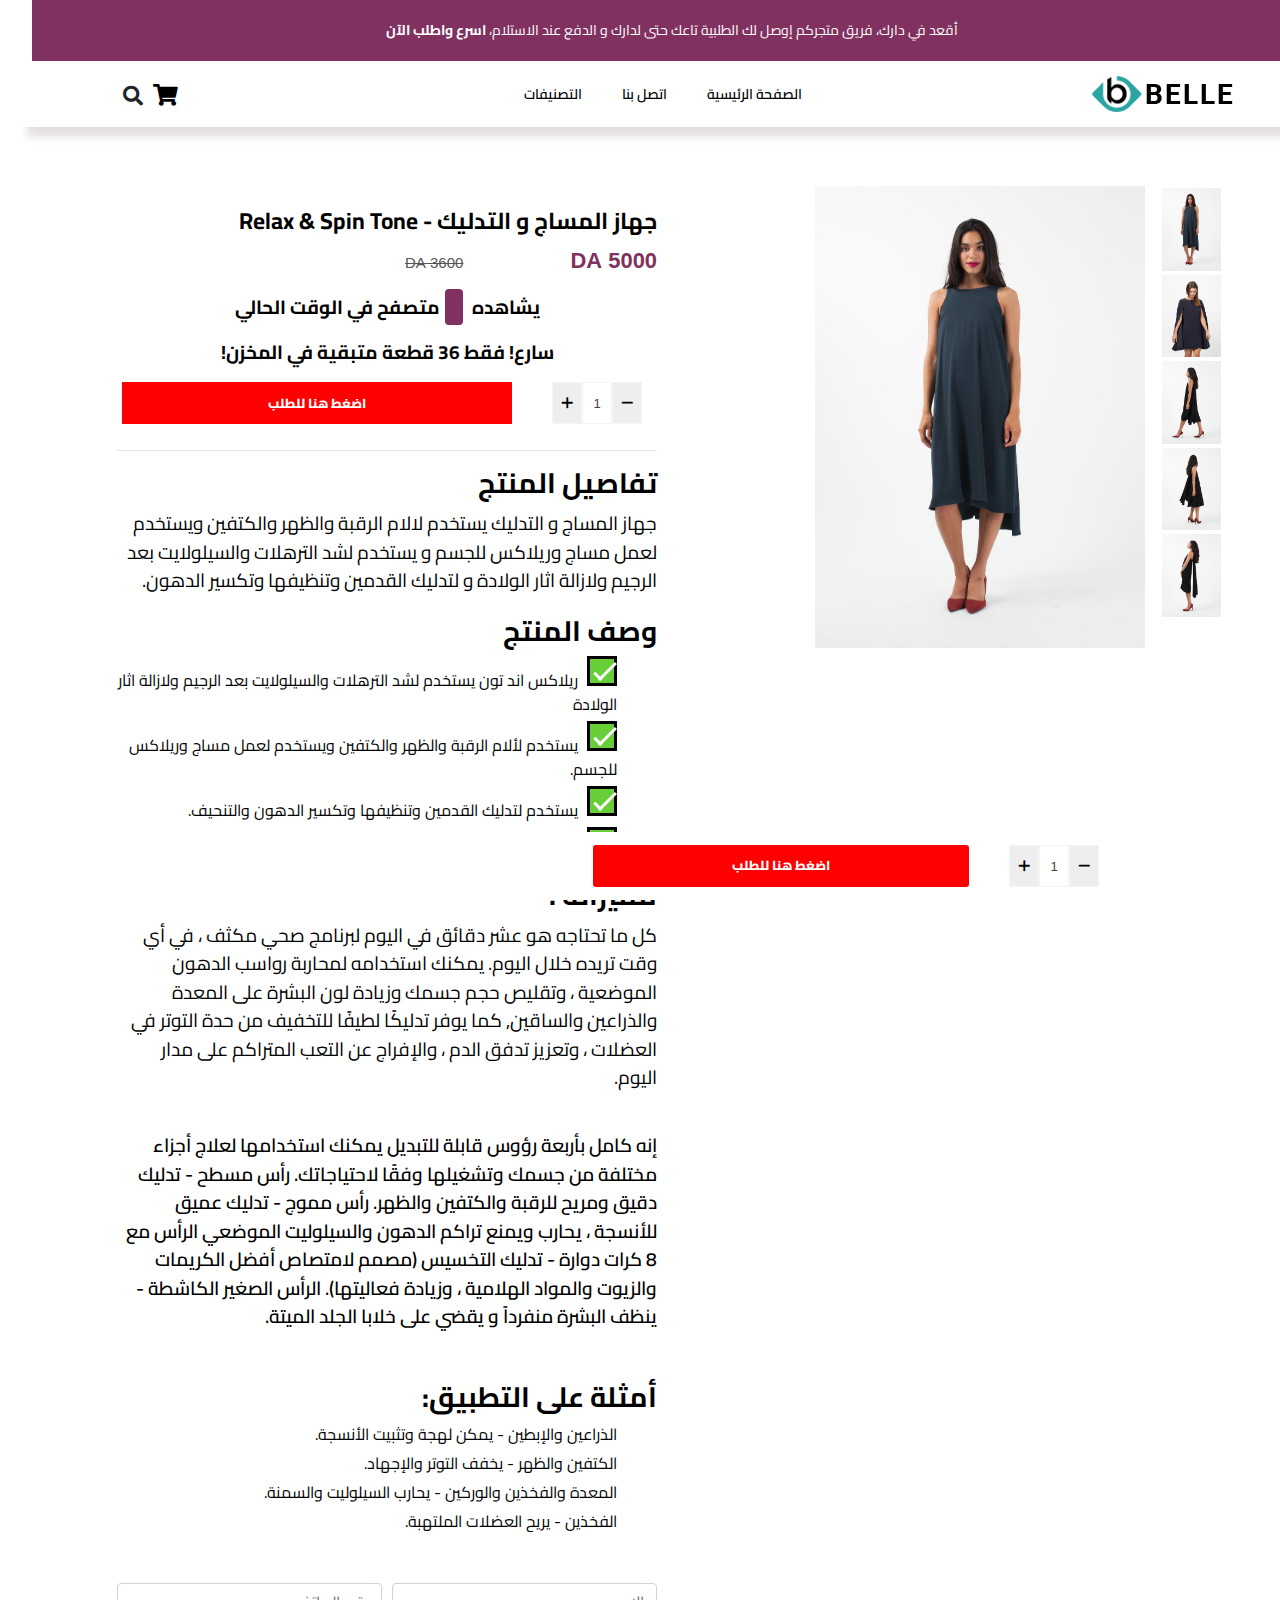
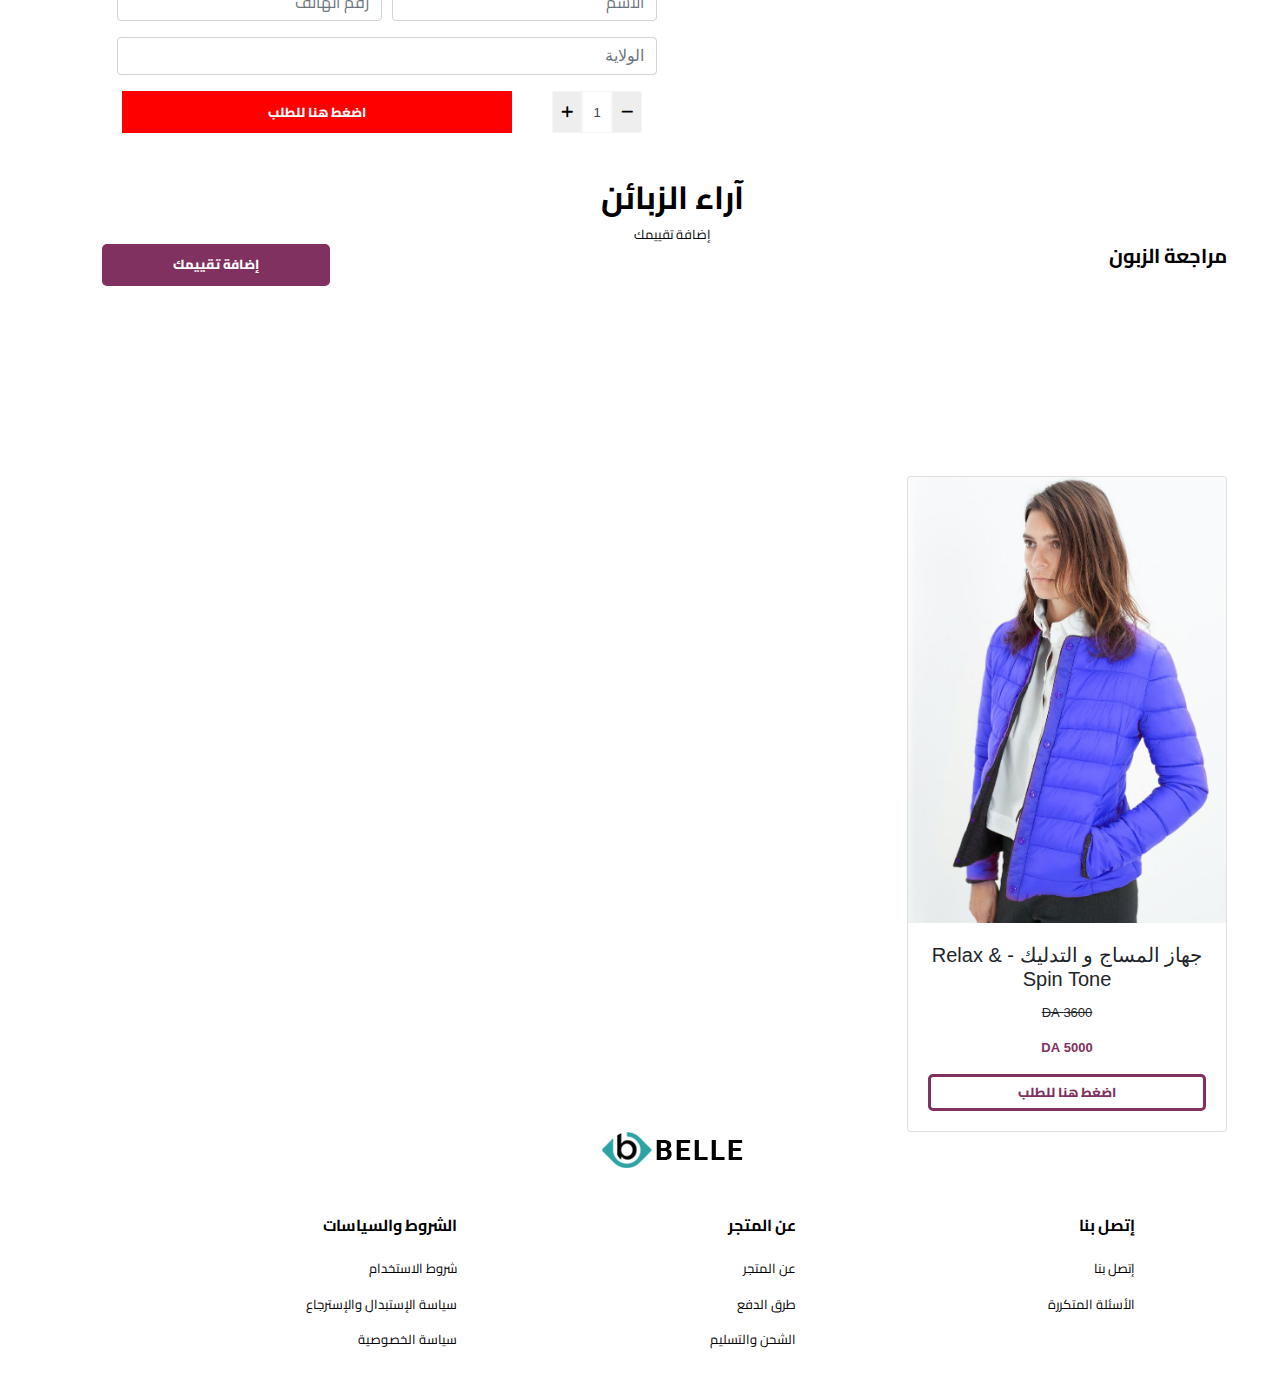
<file: index.html>
<!DOCTYPE html>
<html lang="en">

<head>
    <meta http-equiv="Content-Type" content="text/html; charset=utf-8" />
    <meta http-equiv="x-ua-compatible" content="ie=edge">
    <title>Short Description &ndash; Belle Multipurpose Bootstrap 4 Template</title>
    <meta name="description" content="description">
    <meta name="viewport" content="width=device-width, initial-scale=1">
    <!-- Favicon -->
    <link rel="shortcut icon" href="assets/images/favicon.png" />
    <!-- Plugins CSS -->
    <link rel="stylesheet" href="assets/css/plugins.css">
    <!-- Bootstap CSS -->
    <link rel="stylesheet" href="assets/css/bootstrap.min.css">
    <!-- Main Style RTL -->
    <link rel="stylesheet" href="assets/css/bootstrap-rtl.css">
    <!-- Main Style Awesome -->
    <link rel="stylesheet" href="https://cdnjs.cloudflare.com/ajax/libs/font-awesome/5.15.4/css/all.min.css"
        integrity="sha512-1ycn6IcaQQ40/MKBW2W4Rhis/DbILU74C1vSrLJxCq57o941Ym01SwNsOMqvEBFlcgUa6xLiPY/NS5R+E6ztJQ=="
        crossorigin="anonymous" referrerpolicy="no-referrer" />
    <!-- Main Style CSS -->
    <link rel="stylesheet" href="assets/css/txt.css">
    <link rel="stylesheet" href="assets/css/style.css">
    <link rel="stylesheet" href="assets/css/responsive.css">
</head>

<body class="template-product">
    
    <!--Top Header-->
    <div class="top-header">
        <div class="container">
            <div class="row">
                <div class="col-sm-12 col-md-12 col-lg-12 d-md-block d-lg-block">
                    <div class="text-center m-0">
                        <p class=" top-header_middle-text m-0">أقعد في دارك، فريق متجركم إوصل لك الطلبية تاعك حتى لدارك
                            و الدفع عند الاستلام،
                            <span class="font-weight-bold"> اسرع واطلب الآن</span></p>
                    </div>
                </div>
            </div>
        </div>
    </div>
    <!--End Top Header-->

    <!--Header-->
    <div class="row ">
        <div class="col-md-12 top-nav">

            <nav class="navbar navbar-expand-md">

                <div class="d-flex col-md-2 mr-5">
                    <a class="navbar-brand mr-0" href="#"><img src="./assets/images/logo.svg" alt=""></a>
                    <button style="padding-top: 13px; position:absolute;left: 0;" class="navbar-toggler" type="button" data-toggle="collapse" data-target="#collapsingNavbar">
                        <span class="navbar-toggler-icon" >
                            ☰
                        </span>
                    </button>

                </div>
                <div class="navbar-collapse collapse justify-content-center col-md-8 fixed-top" id="collapsingNavbar">
                    <ul class="navbar-nav col-md-6">
                        <li class="nav-item  pl-4">
                            <a class="nav-link" href="#">الصفحة الرئيسية</a>
                        </li>
                        <li class="nav-item pl-4 ">
                            <a class="nav-link" href="#">اتصل بنا</a>
                        </li>
                        <li class="nav-item pl-4 ">
                            <a class="nav-link" href="#">التصنيفات</a>
                        </li>
                    </ul>
                </div>
                <!-- <i class="fas fa-shopping-cart"></i> -->
                <div class="navbar-text small text-truncate mt-1 w-50 text-right col-md-2">
                    <div class="col-4 col-sm-3 col-md-3 col-lg-2">
                        <div class="site-cart">
                            <a href="#;" class="site-header__cart" title="Cart">
                                <i class="fas fa-shopping-cart icon1" style="
                                margin-top: 3px;"></i>
                            </a>
                            
                            </div>
                        </div>
                        <div class="site-header__search">
                            <a type="#" class="search-trigger bg-white">
                                <i class="fas fa-search icon1"></i>
                            </a>
                        </div>
                </div>
            </nav>
        </div>
    </div>


    <!--End Header-->
    <div class="pageWrapper">
        <!--Body Content-->
         <!--Search Form Drawer-->
         <div class="search">
            <div class="search__form">
                <form class="search-bar__form" action="#">
                    <button class="go-btn search__button" type="submit"><i class="icon anm anm-search-l"></i></button>
                    <input class="search__input" type="search" name="q" value="" placeholder="ابحث ..." aria-label="Search" autocomplete="off">
                </form>
                <button type="button" class="search-trigger close-btn"><i class="icon anm anm-times-l"></i></button>
            </div>
        </div>
        <!--End Search Form Drawer-->
        <div id="page-content">
            <!--MainContent-->
            <div id="MainContent" class="main-content" role="main">
                
                <div id="ProductSection-product-template" class="product-template__container prstyle1 container">
                    <!--product-single-->
                    <div class="product-single">
                        <div class="">
                            
                            <div class="col-lg-6 col-md-6 col-sm-12 col-12 " id="fixed-image" >
                                <div class="product-details-img">
                                    <div class="product-thumb">
                                        <div id="gallery" class="product-dec-slider-2 product-tab-left">
                                            <a data-image="assets/images/product-detail-page/cape-dress-1.jpg" data-zoom-image="assets/images/product-detail-page/cape-dress-1.jpg" class="slick-slide slick-cloned" data-slick-index="-4" aria-hidden="true" tabindex="-1">
                                                <img class="blur-up lazyload" src="assets/images/product-detail-page/cape-dress-1.jpg" alt="" />
                                            </a>
                                            <a data-image="assets/images/product-detail-page/cape-dress-2.jpg" data-zoom-image="assets/images/product-detail-page/cape-dress-2.jpg" class="slick-slide slick-cloned" data-slick-index="-3" aria-hidden="true" tabindex="-1">
                                                <img class="blur-up lazyload" src="assets/images/product-detail-page/cape-dress-2.jpg" alt="" />
                                            </a>
                                            <a data-image="assets/images/product-detail-page/cape-dress-3.jpg" data-zoom-image="assets/images/product-detail-page/cape-dress-3.jpg" class="slick-slide slick-cloned" data-slick-index="-2" aria-hidden="true" tabindex="-1">
                                                <img class="blur-up lazyload" src="assets/images/product-detail-page/cape-dress-3.jpg" alt="" />
                                            </a>
                                            <a data-image="assets/images/product-detail-page/cape-dress-4.jpg" data-zoom-image="assets/images/product-detail-page/cape-dress-4.jpg" class="slick-slide slick-cloned" data-slick-index="-1" aria-hidden="true" tabindex="-1">
                                                <img class="blur-up lazyload" src="assets/images/product-detail-page/cape-dress-4.jpg" alt="" />
                                            </a>
                                            <a data-image="assets/images/product-detail-page/cape-dress-5.jpg" data-zoom-image="assets/images/product-detail-page/cape-dress-5.jpg" class="slick-slide slick-cloned" data-slick-index="0" aria-hidden="true" tabindex="-1">
                                                <img class="blur-up lazyload" src="assets/images/product-detail-page/cape-dress-5.jpg" alt="" />
                                            </a>
                                            <a data-image="assets/images/product-detail-page/cape-dress-6.jpg" data-zoom-image="assets/images/product-detail-page/cape-dress-6.jpg" class="slick-slide slick-cloned" data-slick-index="1" aria-hidden="true" tabindex="-1">
                                                <img class="blur-up lazyload" src="assets/images/product-detail-page/cape-dress-6.jpg" alt="" />
                                            </a>
                                            <a data-image="assets/images/product-detail-page/cape-dress-7.jpg" data-zoom-image="assets/images/product-detail-page/cape-dress-7.jpg" class="slick-slide slick-cloned" data-slick-index="2" aria-hidden="true" tabindex="-1">
                                                <img class="blur-up lazyload" src="assets/images/product-detail-page/cape-dress-7.jpg" alt="" />
                                            </a>
                                        </div>
                                    </div>
                                    <!-- <div class="row "> -->

                                        <div class=" col-md-8 zoompro-wrap product-zoom-right" id="zoomWindowContainer">
                                            <div class="zoompro-span">
                                                <img class="zoompro blur-up lazyload" data-zoom-image="assets/images/product-detail-page/cape-dress-1.jpg" alt="" src="assets/images/product-detail-page/cape-dress-1.jpg" />
                                            </div>
                                        </div>
                                    <!-- </div> -->
        
                                </div>
                            </div>
                        
                            <!--Product Fearure-->

                            <div class="col-lg-6 col-md-6 col-sm-12 col-12" style="float: left;" id="code-feature" >
                                <div class="product-single__meta">
                                    <h1 class="product-single__title font-weight-bold">جهاز المساج و التدليك - Relax & Spin Tone</h1>

                                    <p class="product-single__price product-single__price-product-template">
                                        <span class="product-price__price product-price__price-product-template product-price__sale product-price__sale--single">
                                            <span id="ProductPrice-product-template"><span class="money">5000 DA</span></span>
                                        </span>
                                        <s id="ComparePrice-product-template"><span class="money">3600 DA</span></s>
                                    </p>
                                    <br>
                                    <p class="text-rundom font-weight-bold text-center">
                                        يشاهده
                                        <span id="hidden-random" class="hidden-random"></span>
                                         متصفح في الوقت الحالي
                                    </p>
                                    <script>
                                       
                                    </script>

                                    <p class="text-rundom font-weight-bold text-center">
                                        سارع! فقط 36 قطعة متبقية في المخزن!
                                    </p>

                                    <!-- Product Action -->
                                    <div class="product-action clearfix">
                                        <div class="product-form__item--quantity">
                                            <div class="wrapQtyBtn">
                                                <div class="qtyField">
                                                    <a class="qtyBtn minus" href="javascript:void(0);"><i class="fa anm anm-minus-r" aria-hidden="true"></i></a>
                                                    <input type="text" id="Quantity" name="quantity" value="1" class="product-form__input qty">
                                                    <a class="qtyBtn plus" href="javascript:void(0);"><i class="fa anm anm-plus-r" aria-hidden="true"></i></a>
                                                </div>
                                            </div>
                                        </div>                                
                                        <div class="product-form__item--submit">
                                            <button type="button" name="add" class="btn product-form__cart-submit">
                                                <span>اضغط هنا للطلب</span>
                                            </button>
                                        </div>
                                    </div>
                                    <hr >
                                    <div class="details_product">
                                        <h3 class="font-weight-bold">تفاصيل المنتج</h3>
                                            <p class="details_product_single">
                                                جهاز المساج و التدليك يستخدم لالام الرقبة والظهر والكتفين ويستخدم لعمل مساج وريلاكس للجسم و يستخدم لشد الترهلات والسيلولايت بعد الرجيم ولازالة اثار الولادة و لتدليك القدمين وتنظيفها وتكسير الدهون. 
                                            </p>
                                    </div>
                                    
                                    <div class="details_product">
                                        <h3 class="font-weight-bold">وصف المنتج </h3>
                                            <ul>
                                                <li>
                                                    <span id="tick-mark"></span>
                                                    ريلاكس اند تون يستخدم لشد الترهلات والسيلولايت بعد الرجيم ولازالة اثار الولادة
                                                </li>

                                                <li>
                                                    <span id="tick-mark"></span>
                                                    يستخدم لألام الرقبة والظهر والكتفين ويستخدم لعمل مساج وريلاكس للجسم.
                                                </li>

                                                <li>
                                                    <span id="tick-mark"></span>
                                                    يستخدم لتدليك القدمين وتنظيفها وتكسير الدهون والتنحيف.
                                                </li>

                                                <li>
                                                    <span id="tick-mark"></span>
                                                     يحسن اداء الدورة الدموية للجسم.
                                                </li>
                                            </ul>
                                    </div>

                                    <div class="details_product">
                                        <h3 class="font-weight-bold">مميزاته : </h3>
                                            <p class="details_product_single">

                                                كل ما تحتاجه هو عشر دقائق في اليوم لبرنامج صحي مكثف ، في أي وقت تريده خلال اليوم.

                                                يمكنك استخدامه لمحاربة رواسب الدهون الموضعية ، وتقليص حجم جسمك وزيادة لون البشرة على المعدة والذراعين والساقين, كما يوفر تدليكًا لطيفًا للتخفيف من حدة التوتر في العضلات ، وتعزيز تدفق الدم ، والإفراج عن التعب المتراكم على مدار اليوم.
                                            </p>
                                    </div>
                                    <br>
                                    <div class="details_product">
                                        <p style="font-weight: 600; margin-bottom: 50px;">
                                            إنه كامل بأربعة رؤوس قابلة للتبديل يمكنك استخدامها لعلاج أجزاء مختلفة من جسمك وتشغيلها وفقًا لاحتياجاتك.

                                            رأس مسطح - تدليك دقيق ومريح للرقبة والكتفين والظهر.

                                            رأس مموج - تدليك عميق للأنسجة ، يحارب ويمنع تراكم الدهون والسيلوليت الموضعي
                                            الرأس مع 8 كرات دوارة - تدليك التخسيس (مصمم لامتصاص أفضل الكريمات والزيوت والمواد الهلامية ، وزيادة فعاليتها).

                                            الرأس الصغير الكاشطة - ينظف البشرة منفرداً و يقضي على خلابا الجلد الميتة.

                                        </p>
                                    </div>

                                    <div class="details_product" style="margin-bottom: 50px;">
                                        <h3 class="font-weight-bold">أمثلة على التطبيق:</h3>
                                        <ul class="mr-0">
                                            <li>
                                                الذراعين والإبطين - يمكن لهجة وتثبيت الأنسجة.
                                            </li>

                                            <li>
                                                الكتفين والظهر - يخفف التوتر والإجهاد.
                                            </li>

                                            <li>
                                                المعدة والفخذين والوركين - يحارب السيلوليت والسمنة.
                                            </li>

                                            <li>
                                                الفخذين - يريح العضلات الملتهبة.
                                            </li>
                                        </ul>
                                    </div>

                                    <form>
                                        <div class="form-row details_product">
                                          <div class="form-group col-md-6">
                                            <input type="name" class="form-control" placeholder="الاسم">
                                          </div>
                                          <div class="form-group col-md-6">
                                            <input type="text" class="form-control" placeholder="رقم الهاتف">
                                          </div>
                                        </div>
                                        <div class="form-group">
                                          <input type="text" class="form-control" placeholder="الولاية">
                                        </div>
                                        
                                        <div class="product-action clearfix">
                                            <div class="product-form__item--quantity">
                                                <div class="wrapQtyBtn">
                                                    <div class="qtyField">
                                                        <a class="qtyBtn minus" href="javascript:void(0);"><i class="fa anm anm-minus-r" aria-hidden="true"></i></a>
                                                        <input type="text" id="Quantity" name="quantity" value="1" class="product-form__input qty">
                                                        <a class="qtyBtn plus" href="javascript:void(0);"><i class="fa anm anm-plus-r" aria-hidden="true"></i></a>
                                                    </div>
                                                </div>
                                            </div>                                
                                            <div class="product-form__item--submit">
                                                <button type="button" name="add" class="btn product-form__cart-submit">
                                                    <span>اضغط هنا للطلب</span>
                                                </button>
                                            </div>
                                        </div>
                                      </form>
                                    <!-- End Product Action -->
                                </div>
                            </div>
                            <!-- End Product Fearure-->

                        </div>
                    </div>
                    <!--End-product-single-->
                   
                    <!--Start Rating-->
                    <div class="col-lg-12 col-md-12 col-sm-12 col-12">
                        <div >
                            <h2 class="text-rundom2 text-center font-weight-bold">آراء الزبائن</h3>
                            <span class="text-rundom1 d-flex justify-content-center "> إضافة تقييمك </span>
                            <div class="d-flex" >
                                <h5 class="text-rundom2 font-weight-bold">مراجعة الزبون</h3>
                                    <button type="button" class="btn-rating" class="float-left">
                                        إضافة تقييمك
                                    </button>
                                </div>
                        </div>
                    </div>
                    <!--End Rating-->

                    <!--Start Other Products-->
                    <div class="col-lg-12 col-md-12 col-sm-12 col-12" >
                            <div class="card cards-i" style="width: 20rem; margin-top: 200px;">
                                <img class="card-img-top img-zoom-product" src="./assets/images/product-detail-page/product-image-stw1.jpg" alt="Card image cap">
                                <div class="card-body">
                                <h5 class="card-title text-center">جهاز المساج و التدليك - Relax & Spin Tone</h5>
                                    <s><p class="money text-center">3600 DA</p></s>
                                    <p class="money text-center product-price__price1">5000 DA</p>
                                <a href="#" class="btn btn-other-order d-flex justify-content-center">اضغط هنا للطلب</a>
                                </div>
                            </div>
                    </div>
                    <!--End Other Products-->


                        <!-- Footer -->
                        <footer class="col-lg-12 col-md-12 col-sm-12 col-12">
                            <!-- Section: Logo -->
                            <section
                            class="d-flex justify-content-center"
                            >
                            <img src="./assets/images/logo.svg" alt="">
                            </section>
                            <!-- Section: Logo -->
                        
                            <!-- Section: Links  -->
                            <section class="">
                            <div class="container text-md-start mt-5">
                                <!-- Grid row -->
                                <div class="row mt-3">
                                <!-- Grid column -->
                                <div class="col-md-4 col-lg-2 col-xl-2 mx-auto mb-4 text-rundom2 ">
                                    <!-- Links -->
                                    <h6 class="mb-4 font-weight-bold">
                                        إتصل بنا
                                    </h6>
                                    <p>
                                    <a href="#!" class="text-reset">إتصل بنا</a>
                                    </p>
                                    <p>
                                    <a href="#!" class="text-reset">الأسئلة المتكررة</a>
                                    </p>
                                </div>
                                <!-- Grid column -->
                        
                                <!-- Grid column -->
                                <div class="col-md-4 col-lg-2 col-xl-2 mx-auto mb-4 text-rundom2">
                                    <!-- Links -->
                                    <h6 class="font-weight-bold mb-4">
                                        عن المتجر
                                    </h6>
                                    <p>
                                    <a href="#!" class="text-reset">عن المتجر</a>
                                    </p>
                                    <p>
                                    <a href="#!" class="text-reset">طرق الدفع </a>
                                    </p>
                                    <p>
                                    <a href="#!" class="text-reset">الشحن والتسليم</a>
                                    </p>
                                </div>
                                <!-- Grid column -->
                        
                                <!-- Grid column -->
                                <div class="col-md-4 col-lg-3 col-xl-3 mx-auto mb-md-0 mb-4 text-rundom2">
                                   <!-- Links -->
                                   <h6 class="font-weight-bold mb-4">
                                    الشروط والسياسات
                                </h6>
                                <p>
                                <a href="#!" class="text-reset">شروط الاستخدام</a>
                                </p>
                                <p>
                                <a href="#!" class="text-reset">سياسة الإستبدال والإسترجاع</a>
                                </p>
                                <p>
                                <a href="#!" class="text-reset">سياسة الخصوصية </a>
                                </p>
                                </div>
                                <!-- Grid column -->
                                </div>
                                <!-- Grid row -->
                            </div>
                            </section>
                            <!-- Section: Links  -->
                        </footer>
                        <!-- Footer -->
                <!--End Other image logo cenert-->

            </div>

            <div class="col-lg-12 col-md-12 col-sm-12 col-12 fixed-bottom-bar"  >
                <div class="product-action clearfix">
                    <div class="product-form__item--quantity">
                        <div class="wrapQtyBtn" style="margin-right: 200px;">
                            <div class="qtyField">
                                <a class="qtyBtn minus" href="javascript:void(0);"><i class="fa anm anm-minus-r" aria-hidden="true"></i></a>
                                <input type="text" id="Quantity" name="quantity" value="1" class="product-form__input qty">
                                <a class="qtyBtn plus" href="javascript:void(0);"><i class="fa anm anm-plus-r" aria-hidden="true"></i></a>
                            </div>
                        </div>
                    </div>                                
                    <div class="product-form__item--submit">
                        <button type="button" name="add" class="btn1 product-form__cart-submit">
                            <span>اضغط هنا للطلب</span>
                        </button>
                    </div>
                </div>
            </div>
            <!--MainContent-->
        </div>
        <!--End Body Content-->


    <!-- Including Jquery -->
    <script src="assets/js/vendor/jquery-3.3.1.min.js"></script>
    <script src="assets/js/vendor/jquery.cookie.js"></script>
    <script src="assets/js/vendor/modernizr-3.6.0.min.js"></script>
    <script src="assets/js/vendor/wow.min.js"></script>
    <!-- Including Javascript -->
    <script src="assets/js/bootstrap.min.js"></script>
    <script src="assets/js/plugins.js"></script>
    <script src="assets/js/popper.min.js"></script>
    <script src="assets/js/lazysizes.js"></script>
    <script src="assets/js/main.js"></script>
    <!-- Photoswipe Gallery -->
    <script src="assets/js/vendor/photoswipe.min.js"></script>
    <script src="assets/js/vendor/photoswipe-ui-default.min.js"></script>
    <script src="./assets/js/scroll.js"></script>
    <!-- <script src="https://ajax.googleapis.com/ajax/libs/jquery/3.5.1/jquery.min.js%22"></script> -->
    
    <!-- <script src="https://cdnjs.cloudflare.com/ajax/libs/jquery/3.5.1/jquery.min.js"></script> -->
    
    </div>
</body>

</html>
</file>
<file: assets/css/txt.css>
/*======================================================================
  1. Typography
========================================================================*/
img {
    max-width: 100%;
}

/*======================================================================
  2. Product Grid
========================================================================*/

.slick-prev,
.slick-next {
    position: absolute;
    z-index: 9;
    display: block;
    height: auto;
    line-height: normal;
    font-size: 0px;
    padding: 6px 10px;
    cursor: pointer;
    background: transparent;
    color: transparent;
    top: 50%;
    -webkit-transform: translate(0, -50%);
    -ms-transform: translate(0, -50%);
    transform: translate(0, -50%);
    padding: 0;
    border: none;
    opacity: 0.5;
}

.slick-prev:before,
.slick-next:before {
    font-family: "annimex-icons";
    font-size: 20px;
    line-height: 1;
    color: #000;
    -webkit-font-smoothing: antialiased;
    -moz-osx-font-smoothing: grayscale;
}

/*======================================================================
  3. Product Detail
========================================================================*/
.product-single-1 .product-details-img .product-zoom-right {
    width: 100%;
    
}

.product-details-img:before,
.product-details-img:after {
    content: '';
    display: table;
    margin-top: 3em;
}

.product-details-img .product-thumb {
    display: inline-block;
    padding: 0;
    width: 12.5%;
    margin: 0;
    float:right;
    padding-right: 5px;
}


.product-details-img .product-zoom-right {
    display: inline-block;
    position: relative;
    width: 87%;
    float: right;
}

.product-thumb .product-dec-slider-2 a {
    cursor: pointer;
}

.product-details-img .product-thumb .slick-arrow {
    top: auto;
    background: #fff;
    border-radius: 3px;
    padding: 0 5px;
    opacity: 0;
    -ms-transition: all 0.5s ease-in-out;
    -webkit-transition: all 0.5s ease-in-out;
    transition: all 0.5s ease-in-out;
}

.product-details-img:hover .product-thumb .slick-arrow {
    opacity: 1;
}

.product-details-img .product-thumb .slick-prev {
    top: 5px;
    left: 50%;
    margin-left: -12px;
}

.product-details-img .product-thumb .slick-next {
    bottom: -10px;
    left: 50%;
    right: auto;
    margin-left: -12px;
}

.product-details-img .product-thumb .slick-prev:before {
    content: "\f106";
    font-family: "FontAwesome";
    font-size: 20px;
}

.product-details-img .product-thumb .slick-next:before {
    content: "\f107";
    font-family: "FontAwesome";
    font-size: 20px;
}

.product-details-img .product-labels {
    z-index: 99;
}

.product-details-img.product-single__photos.bottom .product-thumb .slick-arrow {
    background: transparent;
}

.product-details-img.product-single__photos.bottom .product-thumb .slick-next {
    right: 0;
    top: 50%;
    left: inherit;
}

.product-details-img.product-single__photos.bottom .product-thumb .slick-prev {
    left: 15px;
    top: 50%;
    bottom: 0;
}

.product-details-img.product-single__photos.bottom .product-thumb .slick-prev:before {
    content: "\ea8b";
    font-family: "annimex-icons";
    font-size: 16px;
}

.product-details-img.product-single__photos.bottom .product-thumb .slick-next:before {
    content: "\ea8c";
    font-family: "annimex-icons";
    font-size: 16px;
}

.product-form .swatch .swatchInput+.swatchLbl.rounded {
    border-radius: 50% !important;
}

.product-form .swatch .swatchInput+.swatchLbl.rectangle {
    border-radius: 7px !important;
}

.product-buttons {
    position: absolute;
    right: 10px;
    bottom: 10px;
    z-index: 99;
}

.product-buttons .btn.popup-video i,
.product-buttons .btn i {
    line-height: 33px;
}

.product-buttons .btn {
    font-size: 19px;
    height: 36px;
    width: 36px;
    text-align: center;
    margin-top: 5px;
    clear: both;
    border-radius: 3px;
    padding: 0;
    line-height: 33px;
    float: right;
    background: #000000;
    color: #ffffff;
    opacity: 0.9;
}

.product-template__container .product-single {
    margin-bottom: 20px;
}

.product-template__container .product-single__meta {
    margin-top: 60px;
    /* position: relative; */
    float: left;
    margin-bottom: 20px;
    /* left: 0; */
}

.product-template__container .product-nav {
    position: absolute;
    right: 0;
    top: 10px;
}

.product-template__container .product-nav .next {
    float: right;
}

.product-template__container .product-nav .prev,
.product-template__container .product-nav .next {
    font-size: 20px;
    display: block;
    line-height: 22px;
    text-align: center;
    height: 20px;
    width: 20px;
    padding: 0;
    color: #000;
}

.product-template__container .prInfoRow {
    margin-bottom: 10px;
}

.product-template__container .prInfoRow>div {
    display: inline-block;
    margin-right: 5%;
}

.product-template__container .prInfoRow .instock {
    color: #447900;
}

.product-template__container .prInfoRow .spr-badge-caption {
    color: #424242;
    padding-left: 5px;
}

.product-template__container .prInfoRow a:hover {
    text-decoration: none;
}

.product-single__price .product-price__price {
    font-size: 1.46154em;
    padding-left: 3px;
}

.product-single__price {
     display:inline-block; 
     color:#555; 
     font-size:1.15385em; 
     }


.blur-up.lazyloaded {
    -webkit-filter: blur(0);
    filter: blur(0);
}

.blur-up {
    -webkit-filter: blur(5px);
    filter: blur(5px);
    transition: filter 400ms, -webkit-filter 400ms;
    -webkit-transition: filter 400ms, -webkit-filter 400ms;
}


@media screen and (max-width:992px) {
    #fixed-image{
    right: 81px !important;
    }
    #fixed-image.sticky {
        position:fixed;
        top:5px;
    }
}
@media screen and (max-width:1500px) {
    #fixed-image.sticky {
        position:fixed;
        top:5px;
    }
    #zoomContainer.sticky{
        width: 460px;
    }
}
@media screen and (max-width:768px) {
    h1.product-single__title, .product-single__title.h1 { 
        text-align:center !important;
       }
	

    .zoompro-span img{
        width:212px !important;
    }
#fixed-image{
    right: 0px !important;
    
}

#fixed-image.sticky
{
    position: static;
}

}
</file>
<file: assets/css/style.css>
/*======================================================================
  1. Google Fonts
========================================================================*/

@import url('https://fonts.googleapis.com/css2?family=Cairo:wght@600&display=swap');

@import url('https://fonts.googleapis.com/css2?family=Cairo:wght@400;600;700&display=swap');

/*======================================================================
  2. Basic Styles
========================================================================*/
* {
  -webkit-box-sizing: border-box;
  -moz-box-sizing: border-box;
  box-sizing: border-box;
}

html {
  overflow: hidden;
  overflow-y: auto;
}

body {
  font-size: 13px;
  line-height: 1.5;
  -webkit-font-smoothing: antialiased;
  -moz-osx-font-smoothing: grayscale;
  /* font-family: "Poppins", Helvetica, Tahoma, Arial, serif; */
  /* color: #424242; */
  /* font-weight: 400; */
  margin: 0;
  padding: 0;
}

.top-header {
  color: #fff;

  background: #803160;
}

.top-header_middle-text
{
  font-size: 14px;
  font-family: Cairo, sans-serif !important;
  padding: 20px;
}

.top-nav
{
  font-size: 14px;
  font-family: Cairo, sans-serif !important;
  box-shadow: 10px 10px 8px #e4e0e0;
  
}


.top-nav ul li .nav-link{
  color:black !important;
  font-weight: 600;
}

.top-nav ul .nav-item
{
  transition-duration: .1s;
}

.top-nav ul .nav-item:hover
{
  border-bottom: 6px solid #803160;
  background-color: #FCFCFC;
}

.site-cart {
  float: right;
}

.site-header__cart {
  color: rgb(0, 0, 0);
  text-decoration: none;
}

.site-header__cart:hover {
  text-decoration: none;
}

.site-header__cart .icon1 {
  font-size: 22px;
  text-decoration: none;
}

.site-header__search {
  float: right;
  /* padding-right: 10px; */
}

.site-header__search .search-trigger {
  border: 0;
  font-size: 20px;
  padding-right: 20px;
  cursor: pointer;
  padding-top: 0;
}



     h1.product-single__title, .product-single__title.h1 { 
       color:#000; 
       font-size:23px; 
       margin-bottom:10px;
       font-family: Cairo, sans-serif !important;
      }
.product-price__price {
   color:#000000; 
   font-weight:700; 
   display:inline-block;
   margin-left: 100px;
   color: #803160;
 }

 .text-rundom
 {
  color:#000; 
  font-size:19px; 
  font-family: Cairo, sans-serif;
 }

 .hidden-random
 {
  border-style: hidden;
  color: white;
  background-color: #803160 ;
  /* width: 20px; */
  margin-right: 5px;
  margin-left: 5px;
  padding-right: 10px;
  padding-left: 8px;
  border-radius: 4px;
 }
 
 .product-template__container .product-action { 
   width:100%;
   display:block;
   margin-bottom:15px;
   padding:0 5px; 
  }

.clearfix:before, .clearfix:after { 
  content: " "; /* 1 */ 
  display: table;/* 2 */ 
}
.clearfix:after {
  clear: both; 
}
.product-template__container .product-form__item--quantity { 
  float:right; 
  margin:0 10px 10px 0; 
}

.wrapQtyBtn { 
  float:right;
  margin-left: 40px;
 }

 
.qtyField {
  display:table;
  margin:0 auto;
  
 }
.qtyField .qty { 
  width:40px; 
}
.qtyField .qtyBtn, .qtyField .qty { 
  padding:10px 6px; 
  width:30px; 
  height:42px; 
  border-radius:0; 
  float:right; 
}
.qtyField a { 
  background-color:#eee; 
  color:#000; 
}
.qtyField a .fa { 
 font-size:12px;
 line-height:21px;
}
.qtyField > a, .qtyField > span, .qtyField input { 
  display:table-cell;
  line-height:normal;
  text-align:center;
  padding:3px 6px;
  border:1px solid #f5f5f5;
 }

 .qtyField .qtyBtn, .qtyField .qty { 
   padding:10px 6px; 
   width:30px; 
   height:42px; 
   border-radius:0; 
   float:right; 
  }

   .product-template__container .product-form__item--submit { 
     width:auto; 
     overflow:hidden; 
    }
.product-template__container .product-form__item--submit .btn { 
  width:100%; 
  padding:6px 15px; 
  min-height:42px; 
  background-color: #FF0000;
  color: white;
  font-family: Cairo, sans-serif !important;
  font-weight: 800;
}


.details_product
 {
  color:#000; 
  font-size:19px; 
  font-family: Cairo, sans-serif;
 }

 .details_product_single
 {
  color:#000; 
  font-size:19px; 
  font-family: Cairo, sans-serif;
  margin-bottom: 20px;
 }

 #tick-mark {
  position: relative;
  display: inline-block;
  width: 30px;
  height: 30px;
  border-style: solid;
  background-color:#68ce38;
  margin-left: 5px;
}

#tick-mark::before {
  position: absolute;
  left: 0;
  top: 50%;
  height: 40%;
  width: 3px;
  content: "";
  transform: translateX(10px) rotate(-45deg);
  transform-origin: left bottom;
  background-color: rgb(255, 255, 255);
}

#tick-mark::after {
  position: absolute;
  left: 0;
  bottom: 0;
  height: 3px;
  width: 100%;
  content: "";
  transform: translateX(10px) rotate(-45deg);
  transform-origin: left bottom;
  background-color: rgb(255, 255, 255);
  margin-bottom:2px;
}
.details_product ul li{
  list-style-type: none;
  font-size:16px; 
  margin-bottom: 5px;
}

.text-rundom1
 {
  color:#000; 
  font-family: Cairo, sans-serif;
  margin-top: 5px;
 }

 .text-rundom2
 {
  /* font-size:23px; */
  font-family: Cairo, sans-serif;
  color:#000; 
 }

.btn-rating { 
  width:20%; 
  padding:6px 15px; 
  min-height:42px; 
  background-color: #803160;
  color: white;
  font-family: Cairo, sans-serif !important;
  font-weight: 800;
  position:absolute;
  left: 0;
  border: none;
  border-radius: 5px;
}

.product-price__price1 {
  color:#000000; 
  font-weight:700; 
  color: #803160;
}

.btn-other-order { 
  background-color: white;
  color: #803160;
  font-family: Cairo, sans-serif !important;
  font-weight: 800;
  border: none;
  border-radius: 5px;
  border-style: solid;
  border-color: #803160;
}

.btn-other-order:hover { 
  background-color: #803160;
  color: white;
}

.img-zoom-produc {
  transition: 0.3s;
}

.img-zoom-product:hover
{
  transform: scale(1.3);
}

.cards-i
{
  overflow: hidden; 
}

.text-rundom2 p a
{
  color: #000;
}

.text-rundom2 p a:hover
{
  color: #803160;
  text-decoration:none;
}

.btn1 { 
  width:30%; 
  /* padding:6px 15px;  */
  min-height:42px; 
  background-color: #FF0000;
  color: white;
  font-family: Cairo, sans-serif !important;
  font-weight: 800;
  border: none;
  border-radius: 3px;
}

.fixed-bottom-bar {
  position: fixed;
  bottom: 0;
  right: 0;
  padding: 1em;
  background-color: white;
}


  
/*---------------------------------------------------------------------------------------------*/

.stickyNav .site-header__search { display:none; }
.site-header__search { float:right; }
.search { position:absolute; width:100%; background:#fff; color:#333; z-index:100; box-shadow:0 2px 3px rgba(0,0,0,.1); -webkit-box-shadow:0 2px 3px rgba(0,0,0,.1); opacity:0; visibility:hidden;
	transform-origin:top center; -webkit-transform-origin:top center; transform:translateY(-100%); -webkit-transform:translateY(-100%); transition:opacity .2s,transform .2s; -webkit-transition:opacity .2s,transform .2s; }
.search--opened { opacity:1; visibility:visible; transform:translateY(0); -webkit-transform:translateY(0); -ms-transform:translateY(0); }
.search .search__form { margin:35px 60px; position:relative; }
.search .search__input { width:100%; border:0; font-size:18px; padding:0 40px; }
.search .search__button { border:0; font-size:18px; }
.search .go-btn { position:absolute; left:0; top:10px; }
.search .close-btn { position:absolute; right:0; top:1px; font-size:18px; line-height:normal; display:block; border:0; padding:5px; cursor:pointer; }
.site-header__cart .icon { font-size:22px; text-decoration:none; }

input, button, select, textarea { background: transparent; border:1px solid #d7d7d7; transition:all 0.4s ease-out 0s; -webkit-transition:all 0.4s ease-out 0s; color:#424242; }

input:focus, input:active, button:focus, button:active, select:focus, select:active, textarea:focus, textarea:active { outline:none; border-color:#5b77d8; }

#header-cart { z-index:333; width:320px; margin-top:5px; display:none; background-color:#fff; border:1px solid #e8e9eb; position:absolute; top:100%; right:-5px; z-index:555; border-radius:0; }
#header-cart hr { margin:20px 0 }
#header-cart .btn { color:#fff; margin:0 2% 0 0; width:48%; padding:10px; }
#header-cart .btn:nth-of-type(2n){ margin-right:0; }
#header-cart #cart-title { text-align:left; margin-bottom:0; }
#header-cart #cart-title strong { color:#000000; }
#header-cart .variant-cart { color:#777; font-size:11px; }
#header-cart .wrapQtyBtn { display:block; float:none; margin-top:5px; }
#header-cart .qtyField .label { float:left; line-height:30px; padding-right:5px; }
#header-cart .qtyField .qtyBtn, #header-cart .qtyField .qty { font-size:11px; width:25px; height:30px; display:inline-block; padding:3px;}
#header-cart .qtyField a .fa { font-size:11px; }
#header-cart .priceRow { margin-top:0; color:#000000; }

#header-cart .total { padding:0 10px 15px; }
#header-cart .total .total-in { color:#000; margin:10px 0; padding:8px 10px; border-top:1px solid #e8e9eb; border-bottom:1px solid #e8e9eb; text-align:left; display:inline-block; width:100%; }
#header-cart .total .product-price { float:right; font-size:16px; }
#header-cart .total label { float:left; line-height:24px; text-transform:uppercase; margin:0; }
#header-cart .total .total-in .label { text-transform:uppercase; }

.mini-products-list { padding:15px 15px 0; max-height:380px; overflow-x:hidden; overflow-y:auto; list-style:none; margin:0; }
.mini-products-list + .mini-products-list { padding-top:0; }
.mini-products-list li { padding-bottom:10px; margin-bottom:10px; line-height:normal; display:block; border-bottom:solid 1px #eee; }
.mini-products-list li:last-of-type { border-bottom:0; padding-bottom:0; }
.mini-products-list li:before, .mini-products-list li:after { content:''; clear:both; display:block; }
.mini-products-list li .product-image { width:25%; float:left; }
.mini-products-list li .pro-img { float:left; width:30%; }
.mini-products-list li .pName { color:#000; font-size:13px; white-space:normal; text-decoration:none; display:block; line-height:normal; margin-right:18px; margin-bottom:0; }
.mini-products-list li .pName:hover { color:#222; }
.mini-products-list li .product-details { float:left; width:75%; padding-left:15px; text-align:left; }
.mini-products-list li .remove { color:#5c5c5c; float:right; font-size:14px; padding:0 2px 0 7px; margin-top:0; text-decoration:none; }
.mini-products-list li .remove:hover { color:#000; }
.mini-products-list li .edit-i.remove { font-size:11px; padding-top:1px; }
.mini-products-list li .priceRow { margin:10px 0 0; }
.mini-products-list li .priceRow .prodMulti { display:inline-block; font-size:10px; }
.mini-products-list li .priceRow .product-price { display:inline-block; }
.mini-products-list li .qtyField { display:inline-block; padding-left:2px; }
.mini-products-list li .qtyField a { display:none; }
.mini-products-list li .qtyField span { display:inline-block; padding:0; border:0; }

.grid-products .item .product-image .showVariantImg img { opacity:0; visibility:hidden; }
.grid-products .item .product-image .showVariantImg .variantImg { visibility:visible; opacity:1; }
.grid-products .item .product-image .showLoading { transition: .5s; animation: loader-rotate .8s infinite linear; background: 0 0 !important; border: 3px solid rgba(100,100,100,.5);     border-top-color: rgba(100, 100, 100, 0.5); border-radius: 100%; border-top-color: #fff; content: ""; height: 34px !important; left: 50%; line-height: 1; margin-left: -17px; margin-top: -17px; pointer-events: none; position: absolute; top: 50% !important; -webkit-animation: loader-rotate .8s infinite linear; width: 34px !important; z-index: 154 !important; }
.grid-products .item .product-image { position:relative; overflow:hidden; margin:0 auto 15px; }
.grid-products .item .product-image > a { display:block; white-space:nowrap; opacity:1; }
.grid-products .item .product-image img { display:inline-block; width:100%; margin:0 auto; vertical-align:middle; -ms-transition:all ease-out 0.4s; -webkit-transition:all ease-out 0.4s; transition:all ease-out 0.4s; }
.grid-products .item .product-image .hover { visibility:hidden; opacity:0; left:50%; top:50%; position:absolute; -ms-transform:translate(-50%, -50%); -webkit-transform:translate(-50%, -50%); transform:translate(-50%, -50%); }
.grid-products .item .product-image:hover .primary { opacity:0; }
.grid-products .item .product-image:hover .hover:not(.variantImg) { opacity:1; visibility:visible; }

.product-image:hover .variants.add { bottom:5px; }
.product-image:hover .button-set { top:5px; opacity:1; }

.grid-view_image .product-image > a:after { content: ""; display:inline-block;width:0px; height:100%; vertical-align:middle; }

.cart .cart__remove { border:0; margin-top:4px; font-size:14px; padding:0; height:25px; width:25px; text-align:center; vertical-align:middle; line-height:25px; }
.cart .cart__remove .icon { line-height:24px; }

.cart .qtyField a { height:36px; line-height:34px; padding:0; }
.cart .qtyField .cart__qty-input { height:36px; width:40px; float:left; }
.cart .qtyField a .icon { line-height:33px; font-size:10px; }

/*======================================================================
 Input Placeholder
========================================================================*/
input:-moz-placeholder, textarea:-moz-placeholder { opacity:1; -ms-filter:"progid:DXImageTransform.Microsoft.Alpha(Opacity=100)"; }
input::-webkit-input-placeholder, textarea::-webkit-input-placeholder { opacity:1; -ms-filter:"progid:DXImageTransform.Microsoft.Alpha(Opacity=100)"; }
input::-moz-placeholder, textarea::-moz-placeholder { opacity:1; -ms-filter:"progid:DXImageTransform.Microsoft.Alpha(Opacity=100)"; }
input:-ms-input-placeholder, textarea:-ms-input-placeholder { opacity:1; -ms-filter:"progid:DXImageTransform.Microsoft.Alpha(Opacity=100)"; }

.search .close-btn { position:absolute; right:0; top:1px; font-size:18px; line-height:normal; display:block; border:0; padding:5px; cursor:pointer; }
</file>
<file: assets/css/responsive.css>
@media only screen and (max-width: 1450px) {
	.slideshow .slideshow__title { font-size:55px; }
	.home2-default .slideshow .slideshow__title { font-size:50px; }
	.home2-default .slideshow .slideshow__subtitle { font-size:22px; }
	.slideshow__text-content.bottom { bottom:2%; }
	
	.collection-hero__image { height:auto; }
	
	.home5-cosmetic .slideshow .slideshow__title { font-size:53px; }
	.home5-cosmetic .slideshow .slideshow__subtitle { font-size:20px; }
}

@media only screen and (max-width: 1199px) {
	.container-fluid, .home3-boxed-layout .container-fluid { padding:0 30px; }

	#siteNav > li .megamenu.style4 { background-image:none !important; padding-right:0 !important; }
	#siteNav > li > a { padding:0 8px; }
	
	.lookbook.grid { margin-left:0; }
	
	.home2-default .slideshow .slideshow__title { font-size:40px; }
	.home2-default .slideshow .slideshow__subtitle { font-size:18px; }
	
	.home3-boxed-layout .slideshow .slideshow__title { font-size:32px; }
	.home3-boxed-layout .slideshow .slideshow__subtitle { font-size:18px; }
	
	.home4-fullwidth .slideshow--medium { height:450px; background-color:#eee; }
	.home4-fullwidth .slideshow__text-content { margin-top:100px; }
	.home4-fullwidth .slideshow .slideshow__title { font-size:65px; }
	.home4-fullwidth .slideshow .slideshow__subtitle { font-size:16px; }
	
	.home5-cosmetic .slideshow .slideshow__title { font-size:43px; }
	.home5-cosmetic .slideshow .slideshow__subtitle { font-size:18px; }
	
	.home11-grid .slideshow .wrap-caption { max-width:520px; }
	.home11-grid .slideshow .slideshow__title { font-size:55px; }
}


@media only screen and (max-width: 1024px) {
	.grid-view-item.style2 .hoverDetails.mobile { display:block; position:relative; transform:none; -webkit-transform:none; left:0; top:auto; margin:15px 0 0; opacity:1; visibility:visible }
	
	.logo-bar .slick-prev { left:0; }
	.logo-bar .slick-next { right:0; }
	
	.collection-box .slick-arrow,
	.collection-box:hover .slick-arrow,
	.productSlider .slick-arrow, .productPageSlider .slick-arrow, .productSlider-style1 .slick-arrow, .productSlider-style2 .slick-arrow,
	.productSlider-fullwidth .slick-arrow { opacity:1; visibility:visible; margin:0; }
	.productSlider .slick-next, .collection-box .collection-grid .slick-next, .productPageSlider .slick-next { right:10px; }
	.productSlider .slick-prev, .collection-box .collection-grid .slick-prev, .productPageSlider .slick-prev { left:10px; }
	
	.button-set { opacity:1; top:5px; }
	.variants.add { bottom:0px; margin-top:10px; position:absolute; left:0; right:0; }
	.variants.add .btn { padding:5px 12px; font-size:10px; background-color:#f7f7f7; }
	
	.saleTime.desktop { display:none; }
	.timermobile { display:block; }
	.timermobile .saleTime { display:block; position:relative; margin-top:20px; }
	.grid-products .item:hover .timermobile .saleTime { display:block; }
	
	.button-style2 .variants.add button { font-size:13px; padding:0; }
	.button-style2, .button-style2 .variants.add { margin-top:0; }
	.button-style2 i { vertical-align:middle; }
	
	.home4-fullwidth .grid-products-hover-btn .variants.add .btn { color:#ffffff; background-color:#000000; }
	.home4-fullwidth .grid-products-hover-btn a.quick-view, .home4-fullwidth .grid-products-hover-btn a.wishlist,
	.home4-fullwidth .grid-products-hover-btn .cartIcon, .home4-fullwidth .grid-products-hover-btn .add-to-compare { font-size:14px; }
	
	.productSlider .slick-prev, .productPageSlider .slick-prev, .productSlider-style1 .slick-prev,
	.productSlider-style2 .slick-prev, .productSlider-fullwidth .slick-prev { left:-10px; }
	.productSlider .slick-next, .productPageSlider .slick-next, .productSlider-style1 .slick-next,
	.productSlider-style2 .slick-next, .productSlider-fullwidth .slick-next { right:-10px; }
	
	.home8-jewellery .slideshow .slideshow__title { font-size:26px; }
	.home8-jewellery .slideshow .slideshow__subtitle { font-size:13px; }
	
	.home11-grid .slideshow .slideshow__title { font-size:40px; }

}

@media only screen and (max-width: 991px) {
	html { overflow-x:hidden  }
	.site-header__logo.mobileview { display:block; }
	
	.mobile-logo { text-align:center; }
	
	.top-header .customer-links { display:none; position:absolute; right:0; top:29px; z-index:222; margin:0; width:140px; background:#fff; box-shadow:1px 1px 3px rgba(0,0,0,0.2); -webkit-box-shadow:1px 1px 3px rgba(0,0,0,0.2); }
	.top-header .customer-links li { display:block; text-align:left; margin:0; padding:0; border-bottom:1px solid #ddd; }
	.top-header .customer-links li a { color:#555; padding:10px; display:block; }
	.top-header .customer-links li a:hover { opacity:0.7; }
	
	#siteNav { display:none; }
	.header-content-wrapper .btn--link { border:0; }
	.header-content-wrapper .btn--link .anm { font-size:17px; }
	
	.pageWrapper { position:relative; left:0; -ms-transition:all 0.4s ease-in-out; -webkit-transition:all 0.4s ease-in-out; transition:all 0.4s ease-in-out; }
	.mobile-nav-wrapper { display:block; }
	body.menuOn .pageWrapper { left:270px }
	#pageWrapper { position:relative; left:0; -ms-transition:all 0.4s ease-in-out; -webkit-transition: all 0.4s ease-in-out; transition: all 0.4s ease-in-out; }
	.js-mobile-nav-toggle .anm { display:none; color:#000; }
	.site-header__menu { border:0; padding:0; font-size:17px; display:block; cursor:pointer; }
	.js-mobile-nav-toggle.mobile-nav--open .anm-bars-r,
	.js-mobile-nav-toggle.mobile-nav--close .icon.anm.anm-times-l { display:inline-block; }
	#MobileNav { height:100%; overflow:auto; list-style:none; padding:0; margin:0; }
	.mobile-nav-wrapper .closemobileMenu { color:#000; font-size:13px; padding:8px 10px; background-color:#eee; cursor:pointer; }
	.mobile-nav-wrapper .closemobileMenu .anm { font-size:13px; padding:2px; float:right; }
	.mobile-nav-wrapper { width:270px; height:100%;position:fixed; left:-270px; top:0; z-index:999; background-color:#ffffff; box-shadow:0 0 5px rgba(0,0,0,0.3); opacity:0; visibility:hidden;-ms-transition:all 0.4s ease-in-out; -webkit-transition:all 0.4s ease-in-out; transition:all 0.4s ease-in-out; }
	.mobile-nav-wrapper.active { left:0; opacity:1; visibility:visible; }
	#MobileNav li { border-top:1px solid #eeeeee; position:relative }
	#MobileNav li.grid__item {float:none;padding:0 }
	#MobileNav li a { color:#333333; font-size:14px; text-decoration:none; display:block; padding:10px 45px 10px 10px; opacity:1; -webkit-font-smoothing:antialiased; font-weight:400; letter-spacing:0.05em; text-transform:uppercase; position:relative }
	#MobileNav li a .anm { color:#333333; font-size:11px; display:block; width:40px; height:40px; line-height:40px; position:absolute; right:0; top:0; text-align:center  }
	#MobileNav li a .lbl { color:#ffffff; font-size:10px; font-weight:400; letter-spacing:0; line-height:1; text-transform:uppercase; display:inline-block; padding:2px 4px; border-radius:3px; background-color:#f00; box-shadow:0 0 3px rgba(0,0,0,0.3); position:relative; vertical-align:middle }
	#MobileNav li a .lbl:after { content:" "; display:block; width:0; height:0; position:absolute; bottom:3px; left:-7px; border:4px solid transparent; border-right-color:#f00 }
	#MobileNav li a .lbl.nm_label1 { background-color:#01bad4 }
	#MobileNav li a .lbl.nm_label1:after { border-right-color:#01bad4 }
	#MobileNav li a .lbl.nm_label2 { background-color:#f54337 }
	#MobileNav li a .lbl.nm_label2:after { border-right-color:#f54337 }
	#MobileNav li a .lbl.nm_label3 { background-color:#fb6c3e }
	#MobileNav li a .lbl.nm_label3:after { border-right-color:#fb6c3e  }
	#MobileNav li a .lbl.nm_label4 {background-color:#d0a306  }
	#MobileNav li a .lbl.nm_label4:after { border-right-color:#d0a306 }
	#MobileNav li a .lbl.nm_label5 { background-color:#af4de2  }
	#MobileNav li a .lbl.nm_label5:after { border-right-color:#af4de2 }
	#MobileNav li ul { display:none; background-color:#f2f2f2; list-style:none; padding:0; margin:0; }
	#MobileNav li li a { padding-left:20px  }
	#MobileNav li li li a { padding-left:30px; } 
	#MobileNav li li li li a { padding-left:40px; }
	
	.slideshow .wrap-caption { padding:20px; } 
	.slideshow .slideshow__title { font-size:40px; }
	.slideshow__text-content.bottom { bottom:1%; }
	.home2-default .slideshow .slideshow__title { font-size:35px; }
	
	.newsletter-section .justify-content-end { -webkit-flex-pack:center !important; -ms-flex-pack:center !important; justify-content:center !important; }
	.footer-social { margin-top:30px; }
	
	.template-collection .collection-header { margin-bottom:20px; }
	
	.product-details-img { margin-bottom:20px; }
	h1.product-single__title, .product-single__title.h1 { font-size:16px; }
	.template-product .tabs-listing .product-tabs a { padding:15px 10px; }
	
	.left-content-product { width:100%; padding-right:0; }
	.sidebar-product { width:100%; padding-left:0; }
	.sidebar-product .related-product .grid__item { width:50%; }
	.sidebar-product .related-product .grid__item:nth-child(2n+1) { clear:left; }
	.sidebar-product .sub-heading { max-width:100%; }
	.prSidebar .col-12 { padding-left:0; padding-right:0; }
	
	.latest-blog .wrap-blog .article__grid-image, .latest-blog .wrap-blog .article__grid-meta { vertical-align:top; }
	.latest-blog .wrap-blog .wrap-blog-inner { padding:0 20px; margin-left:0; }
	
	.home15-funiture-header .site-header__search { float:right; }
	.home15-funiture-header { padding-bottom:0; }
	
	.image-banner-1 { padding-left:15px !important; margin-bottom:30px; }
	.image-banner-2 { padding-right:15px !important; }
	.image-banner-2 .mt-4 { margin-top:30px !important; }
	
	.img-grid-banner2 .col-12 { padding-right:15px !important; padding-left:15px !important; }
	
	.home3-boxed-layout .slideshow .slideshow__title { font-size:26px; }
	.home3-boxed-layout .slideshow .slideshow__subtitle { font-size:16px; }
	
	.home4-fullwidth .slideshow .slideshow__title { font-size:55px; }
	.home4-fullwidth .slideshow .slideshow__subtitle { font-size:15px; }
	
	.hero .text-large .mega-title { font-size:35px; }
	.hero .text-large .mega-subtitle { font-size:18px; }
	
	.home7-shoes .slideshow__text-content { margin-top:10px; }
	.home7-shoes .slideshow .slideshow__title { font-size:20px; }
	.home7-shoes .slideshow .slideshow__subtitle { font-size:16px; }
	
	.home8-jewellery-header .site-header__search { float:right; }
	.home8-jewellery .grid-products .slick-arrow { margin-top:-40px; }
	.home8-jewellery .hero { margin:10px 0 20px; }
	
	.hero { height:400px; }
	.hero__inner .right { float:none; }
	.hero .text-medium .mega-title { font-size:25px; }
	.hero .text-medium .mega-subtitle { font-size:15px; }
	
	.home9-parallax .js-mobile-nav-toggle .anm { color:#fff; }
	
	.home10-minimal .imgBnrOuter .inner .ttl { font-size:14px; padding:5px 10px; line-height:normal; }
	
	.home11-grid .slideshow .slideshow__subtitle { font-size:16px; }
	.home11-grid .slideshow .slick-prev, .home11-grid .slideshow .slick-next { top:50%; }
	
	.home12-category .slideshow .slideshow__title { font-size:35px; }
	.home12-category .slideshow .slideshow__subtitle { font-size:16px; }
	
	.home13-auto-parts .slideshow .slideshow__title { font-size:26px; }
	
	.featured-content .list-items { margin-left:0; margin-right:0; }
	
	.home14-bags .imgBnrOuter .custom-text .h3 { font-size:18px; }
	
	.product-labels.rounded .lbl { height:35px; width:35px; font-size:10px; }
	
	.feature-row__text .row-text { padding: 20px; }
}

@media only screen and (min-width: 767px) {
	.home6-modern #page-content { padding-top:13px; }
	
	.prstyle2 .prFeatures { float:left; width:100%; padding-top:30px; }
 	.prstyle2 .prFeatures img { max-width:40px; }
 	.prstyle2 .prFeatures .details { margin-left:55px; }
	.prstyle3 .prFeatures .grid__item { margin-bottom:30px }
	.prstyle3 .prFeatures img { max-width:40px }
	.prstyle3 .prFeatures .details { margin-left:50px }
}

@media only screen and (max-width: 767px) {
	h1, .h1 { font-size:1.69231em }
	h2, .h2 { font-size:1.38462em; text-transform:uppercase; letter-spacing:0.03em }
	h3, .h3 { font-size:1.15385em; text-transform:uppercase }
	
	.mobile-hide { display:none; }
	.container, .home3-boxed-layout .container-fluid { padding-left:15px; padding-right:15px; }
	
	.template-index-belle .home-slideshow { padding-top:55px; }
	
	.pb-section { padding-bottom:15px; }
	.section { padding-top:20px; padding-bottom:20px; }
	
	.slideshow .slideshow__title { font-size:30px; }
	.slideshow .slideshow__subtitle { font-size:14px; }
	.home2-default .home-slideshow { padding-top:0; }
	.home2-default .slideshow .slideshow__title { font-size:26px; }
	.home2-default .slideshow .slideshow__text-content.middle { top:25%; }
	.home2-default .slideshow .slick-prev, .home2-default .slideshow .slick-next { top:50%; }
	.slideshow__text-content.bottom { bottom:0; }
	.slideshow .slick-prev, .slideshow .slick-next { top:60%; }
	.slideshow .slick-prev, .slideshow .slick-next { width:30px; height:30px; }
	.slideshow .slick-prev::before, .slideshow .slick-next::before { font-size:13px; line-height:18px; }
	
	.tab-slider-product .tab_drawer_heading { display:block; }
	
	.tab-slider-product .tabs > li { margin:0 10px; }
	.grid-products .slick-arrow { margin-top:-80px; }
	.grid-products.productSlider .slick-arrow { margin-top:-40px; }
	.collection-box:hover .slick-arrow { margin:0; }
	
	.latest-blog .wrap-blog { margin-bottom:20px; }
	.latest-blog .wrap-blog .wrap-blog-inner { margin-left:0; padding:0 20px; }
	
	.store-info li { width:50%; display:block; float:left; padding-bottom:15px; }
	.store-info li:nth-child(3) { border-left:0; }
	.store-info li .icon { margin:0 0 8px 0; font-size:25px; }
	
	.button-set i, .grid-view-item.style2 .button-set i { line-height:26px; }
	.grid-view-item.style2 .button-set > form button, a.quick-view, a.wishlist, .cartIcon, .add-to-compare { width:26px; height:26px; line-height:26px; }
	
	 h2, .h2, .home2-default .section-header h2, .home2-default .section-header .h2 { font-size:18px; }
	
	.footer-links .h4 { cursor:pointer; border-bottom:solid 1px #454545; padding-bottom:20px; }
	.footer-links .h4:after { content: "\e64b"; font-family:'themify'; font-size:10px; display:block; position:absolute; right:10px; top:5px; }
	.footer-links .h4.active:after { content: "\e648"; }
	.footer-links ul { display:none; }
	
	.footer-bottom .text-md-center { text-align:center !important; margin-bottom:10px; }
	
	.collection-hero h1.collection-hero__title, .collection-hero .collection-hero__title.h1 { font-size:18px; }
	
	.filterbar { padding:20px; opacity:0; visibility:hidden; width:240px; height:100%; overflow:auto; background-color:#fff; box-shadow:0 0 5px rgba(0,0,0,0.3); position:fixed; top:0; 
		left:-240px; z-index:1000; -ms-transition:0.5s; -webkit-transition:0.5s; transition:0.5s; }
	.btn-filter { margin-bottom:20px; width:100%; }
	.filterbar .sidebar_widget:not(.filterBox), .filterbar .static-banner-block { display:none; }
	.filterbar.active { left:0; opacity:1; visibility:visible; }
	.filterbar.active .closeFilter { float:right; padding:2px 7px; margin:-5px -8px 0 0; cursor:pointer; }
	
	.list-view-item__image-column { width:85px; }
	
	.product-template__container .shareRow .medium-up--one-third { width:100%; }
	.product-template__container .shareRow .display-table-cell { display:block; text-align:left !important; }
	.prstyle2 .prFeatures, .prstyle3 .prFeatures { padding-left:20px }
	
	.product-right-sidebar .product-details-img { width:100%; float:left; padding-right:0; margin-bottom:20px; }
	.product-right-sidebar .product-information { width:100%; float:left; padding-left:0; }
	.selector-wrapper.product-form__item { -webkit-flex:1 1 100%; -moz-flex:1 1 100%; -ms-flex:1 1 100%; flex:1 1 100%; }
	
	.password-table .password-cell { display:none; }
	.password-table .password-cell + .password-cell { display:table; width:100%; }
	
	.template-blog .sidebar { margin-top:30px; }
	.template-blog .mini-list-item .mini-view_image { width:80px; }
	.template-blog .mini-list-item .details { margin-left:0; }
	
	.cart thead, .cart-price, .cart .cart__update-wrapper { display:none; padding-top:0; padding-bottom:15px; }
	.cart .small--hide { display:none; }
	.cart tr, .cart tbody { width:100%; display:table; } 
	.cart tbody { display:block; }
	.cart-flex { display:block; width:100%; }
	.cart-flex-item { display:table-cell; min-width:0; }
	.cart__price-wrapper { text-align:right; }
	
	#content_quickview.modal { overflow:auto; }
	
	#popup-container { margin:20px; }
	#popup-container .width40 { display:none; }
	#popup-container .width60 { width:100%; }
	
	.hero--large { height:488px; }
	.hero { background-position:50% 50% !important; background-attachment:scroll !important; }
	
	.footer-3 .footer-links .h4, .home4-fullwidth .footer-links .h4 { border-bottom-color:#454545; }
	.home11-grid .footer-3 .footer-links .h4, .home11-grid .home4-fullwidth .footer-links .h4 { border-bottom-color:#4da4a4; }
	
	.home2-default .footer-links .h4 { border-color:#e8e8e8; }
	
	.layout-boxed { padding:0 20px; }
	.layout-boxed .imgBanners { display:none; }
	.feature-row__text .row-text { margin-left:0; padding:10px 0; }
	.feature-row__text .row-text { margin-right:0; }
	.layout-boxed .grid-products .slick-arrow { margin-top:0; }
	.featured-column .text-center { margin-bottom:30px; }
	.feature-row { -webkit-flex-direction:column; -moz-flex-direction:column; -ms-flex-direction:column; flex-direction:column; }
	.feature-row__item { -webkit-flex:1 1 auto; -moz-flex:1 1 auto; -ms-flex:1 1 auto; flex:1 1 auto; max-width:100%; width:auto; padding:0; }
	.feature-row__text { order:2; padding-bottom:0; padding:0; }
	.feature-row .feature-row__item { width:100% !important; }
	.feature-row .feature-row__item img { width:100%; margin-bottom:20px; }
	
	.layout-boxed .slideshow__text-content { text-align:left; } 
	
	.home4-fullwidth .slideshow--medium { height:350px; background-color:#eee; }
	.home4-fullwidth .slideshow__text-content { margin-top:100px; }
	.home4-fullwidth .slideshow .slideshow__title { font-size:34px; }
	.home4-fullwidth .slideshow .slideshow__subtitle { font-size:13px; display:block; margin-bottom:10px; }
	.home4-fullwidth .slideshow .btn { font-size:12px; padding:5px 10px; display:inline-block; }
	
	.quote-wraper { padding:20px 10px; }
	.quote-wraper .quotes-slider blockquote { font-size:13px; line-height:23px; }
	.quotes-slider .slick-arrow { opacity:1; visibility:visible; }
	.quote-wraper .slick-next { right:-5px; }
	.quote-wraper .slick-prev { left:-3px; }
	
	.home4-fullwidth .container-fluid, .collection-box-style1 .container-fluid { padding-left:15px; padding-right:15px; }
	.collection-box-style1 .collection-grid-item { margin-bottom:30px; }
	
	.home5-cosmetic .slideshow .slideshow__title { font-size:30px; }
	.home5-cosmetic .slideshow .slideshow__subtitle { font-size:16px; }
	.home5-cosmetic .section-header h2 { font-size:22px; }
	
	.home6-modern .imgBanners { margin-top:20px; }
	
	.hero .text-large .mega-title { font-size:30px; }
	.hero .text-large .mega-subtitle { font-size:16px; }
	.hero .text-medium .mega-title { font-size:22px; }
	.hero .text-medium .mega-subtitle { font-size:14px; }
	
	.product-single .display-table, .product-single .display-table-cell { display:block; }
	.product-single .product-featured-img { margin-bottom:30px; }
	.product-single .grid_item-title { font-size:22px; margin-bottom:10px; }
	.product-single .display-table-cell { padding-left:0; padding-right:0; }
	.product-template__container .product-single__meta { margin-bottom:0; }
	
	.home7-shoes .grid-products .slick-arrow { margin-top:0; }
	.home7-shoes .slideshow .slideshow__subtitle { display:none; }
	.home7-shoes .slideshow .slideshow__title { font-size:20px; }
	.custom-content-style1 .h3 { font-size:15px; }
	
	.home8-jewellery .imgBanners .col-12.pl-0 { padding-left:15px !important; padding-right:0; }
	.home8-jewellery .imgBanners .col-12.pr-0 { padding-right:15px !important; }
	.home8-jewellery #instafeed.imlow_resolution .insta-img { width:20%; }
	.home8-jewellery .slideshow .slideshow__subtitle { display:none; }
	
	.home9-parallax .footer-links .h4 { padding-bottom:15px; margin-bottom:10px; }
	.home9-parallax .footer-links:last-of-type .h4 { border-bottom:0; }
	
	.home11-grid .slideshow .slideshow__title { font-size:30px; }
	.home11-grid .grid-products .slick-arrow { margin-top:-20px; }
	
	.home10-minimal .imgBanners .col-12 { margin-bottom:30px; }
	
	.home12-category .slideshow .slideshow__title { font-size:30px; }
	.home12-category .footer-newsletter { padding-bottom:20px; }
	.home12-category .feature-content { padding:0 15px; }
	.home12-category .feature-content .feature-row__item.feature-row__text { margin-bottom:20px; }
	.home12-category .feature-row__text .row-text { padding-top:0; }
	
	.store-feature-top { display:none; }
	.home13-auto-parts .slideshow .slideshow__title { font-size:22px; }
	.slideshow .mobile-show { display:block; }
	.slideshow .desktop-show { display:none; }
	.home13-auto-parts .footer-links .h4, .home14-bags .footer-links .h4 { border-color:#454545; }
	
	.categories-item { width:48.5%; }
	.categories-item:nth-of-type(1n) { margin-bottom:20px; }
	.categories-item:nth-of-type(2n) { margin-right:0; margin-bottom:20px; }
	.categories-item:nth-of-type(2n+1) { clear:left; }
	.categories-list-items .row { margin-bottom:0; }
	.categories-item img { width:100%; }
	.categories-list-items .btn { font-size:12px; padding:5px 10px; }
	
	#site-scroll { font-size:18px; line-height:30px; height:30px; width:30px; right:15px; bottom:30px; }
	#site-scroll i { line-height:30px; }
	
	.close-announcement { right:10px; }
	
	#sizechart table, .tab-container table { table-layout:fixed; }
	
	.store-info li { width:100%; border-left:0 !important; border-bottom:1px dotted #ddd; margin-bottom:10px; padding-bottom:10px; }
	.store-info li:last-child { border-bottom:0; }
	
	#footer .addressFooter li:last-of-type { padding-bottom:0; }
}

@media only screen and (max-width: 575px) {	

	.search .search__form { margin:33px 20px; }
	.search .search__input { font-size:15px; }
	
	.slideshow .wrap-caption { padding:10px 0; }
	.slideshow .slideshow__title { font-size:18px; }
	.slideshow .slideshow__subtitle { display:none; }
	.slideshow .container { width:320px; }
	.slideshow .btn { display:none; }
	.sliderFull .slideshow__subtitle { display:block; }
	.sliderFull .btn { display:inline-block; }
	.sliderFull .slideshow__title { font-size:30px; }
	.sliderFull .slideshow__subtitle { margin-bottom:10px; }
	.sliderFull .slideshow__text-content.bottom { bottom:70px; }
	
	.home5-cosmetic .slideshow .slideshow__title { font-size:24px; }
	
	.newsletter-section { padding:20px 0; }
	.newsletter-section .section-header { display:block; margin:0 0 15px 0; float:none; }
	.newsletter-section .section-header span { display:inline-block; padding-right:5px; }
	
	.footer-bottom .copyright { text-align:center; }
	
	.timermobile .saleTime span>span { margin:0; min-width:0; font-size:10px; background:#f2f2f2 }
 	.timermobile .saleTime span>span span { font-size:9px; display:block; float:none }
	
	.hero { height:200px; }
	
	.image-banner-3 { margin-bottom:25px; }
	.imgBnrOuter .inner .ttl { line-height:20px; font-size:14px; padding:10px; }
	.imgBnrOuter .inner.topleft .ttl { left:10px; top:10px; }
	.imgBnrOuter .inner .ttl h3 { font-size:18px; }
	
	.home3-boxed-layout .slideshow .slideshow__title { font-size:16px; margin-bottom:5px; }
	.home3-boxed-layout .slideshow .slideshow__subtitle { font-size:15px; margin-bottom:10px; }
	.home3-boxed-layout .btn { padding:3px 10px; font-size:12px; }
	.home3-boxed-layout .slideshow .btn, .home3-boxed-layout .slideshow .slideshow__subtitle{ display:inline-block; }
	
	.home4-fullwidth .slideshow--medium { height:250px; background-color:#eee; }
	
	.custom-content-style1 .mb-4 { margin-bottom:0 !important; }
	.custom-content-style1 .row.align-items-center .col-12 { margin-bottom:30px; }
	
	.three-column-pro .col-12:not(:last-of-type) { margin-bottom:30px; }
	
	.home8-jewellery .slideshow .slideshow__title { font-size:20px; max-width:190px; display:block; }
	.home8-jewellery .imgBanners .col-12.pl-0 { padding-right:15px !important; margin-bottom:25px; }
	
	.home11-grid .slideshow .wrap-caption { padding:20px; max-width:240px; }
	.home11-grid .slideshow__text-content { margin-top:0; }
	.home11-grid .slideshow .slideshow__title { font-size:20px; }
	
	.home12-category .slideshow__text-content { margin-top:10px; }
	.home12-category .slideshow .container { width:100%; }
	.home12-category .slideshow .slideshow__title { font-size:18px; }
	
	.home13-auto-parts .slideshow .container { width:100%; }
	.home13-auto-parts .slideshow .slideshow__title { font-size:16px; }
	.home13-auto-parts .slideshow .slideshow__subtitle { display:block !important; font-size:12px; margin-bottom:10px; }
	.home13-auto-parts .slideshow .btn { display:inline-block !important; padding:5px 10px; font-size:11px; }
	
	.featured-content .list-items .col-12 { margin-bottom:15px; }
	.featured-content .list-items img { margin-bottom:10px; }
	.collection-box .collection-grid-item__title-wrapper { bottom:10px; }
	
	.categories-item { width:100%; margin-right:0; }
	
	.product-countdown span>span { width:24.3%; }
	
	.home13-auto-parts .collection-box .collection-grid-4item .slick-next { right:-8px; }
	.home13-auto-parts .collection-box .collection-grid-4item .slick-prev { left:-8px; }
	
}

@media only screen and (max-width: 480px) {
	.top-header .col-10 { padding-right:5px; }
	.top-header .text-right { padding-left:5px; }
	.selected-currency, .language-dd { margin-right:5px; }
	.top-header p, .top-header a, .top-header select, .top-header .fa, .top-header span.selected-currency, .language-dd { font-size:11px; letter-spacing:0; }
	
	.container-fluid, .home15-funiture-top .container-fluid, .home15-funiture-header .container-fluid { padding: 0 20px; }
	
	.search .search__form { margin:33px 20px; }
	
	#header-cart { width:282px; }
	
	.latest-blog .wrap-blog .article__grid-image, .latest-blog .wrap-blog .article__grid-meta { display:block; }
	.latest-blog .wrap-blog .article__grid-image { text-align:center; }
	.latest-blog .wrap-blog .article__grid-meta { width:100%; }
	.latest-blog .wrap-blog .article__grid-image img { width:100%; margin-bottom:20px; }
	.latest-blog .wrap-blog .wrap-blog-inner { padding:0; }
	
	.sidebar-product .related-product .grid__item { width:100%; }
	.sidebar-product .related-product .grid__item:nth-child(2n+1) { clear:left; }
	
	.home2-default .slideshow .slideshow__title { font-size:18px; }
	
	.home3-boxed-layout .tab-slider-product .col-12,
	.home3-boxed-layout .tab_container .grid-products .item { padding:0; }]
	
	.hero .text-large .mega-title { font-size:26px; }
	.hero .text-large .mega-subtitle { font-size:15px; }
	
	.collection-box .container-fluid { padding:0 15px; }
	
	#footer { margin-top:20px; }
	
}
</file>
